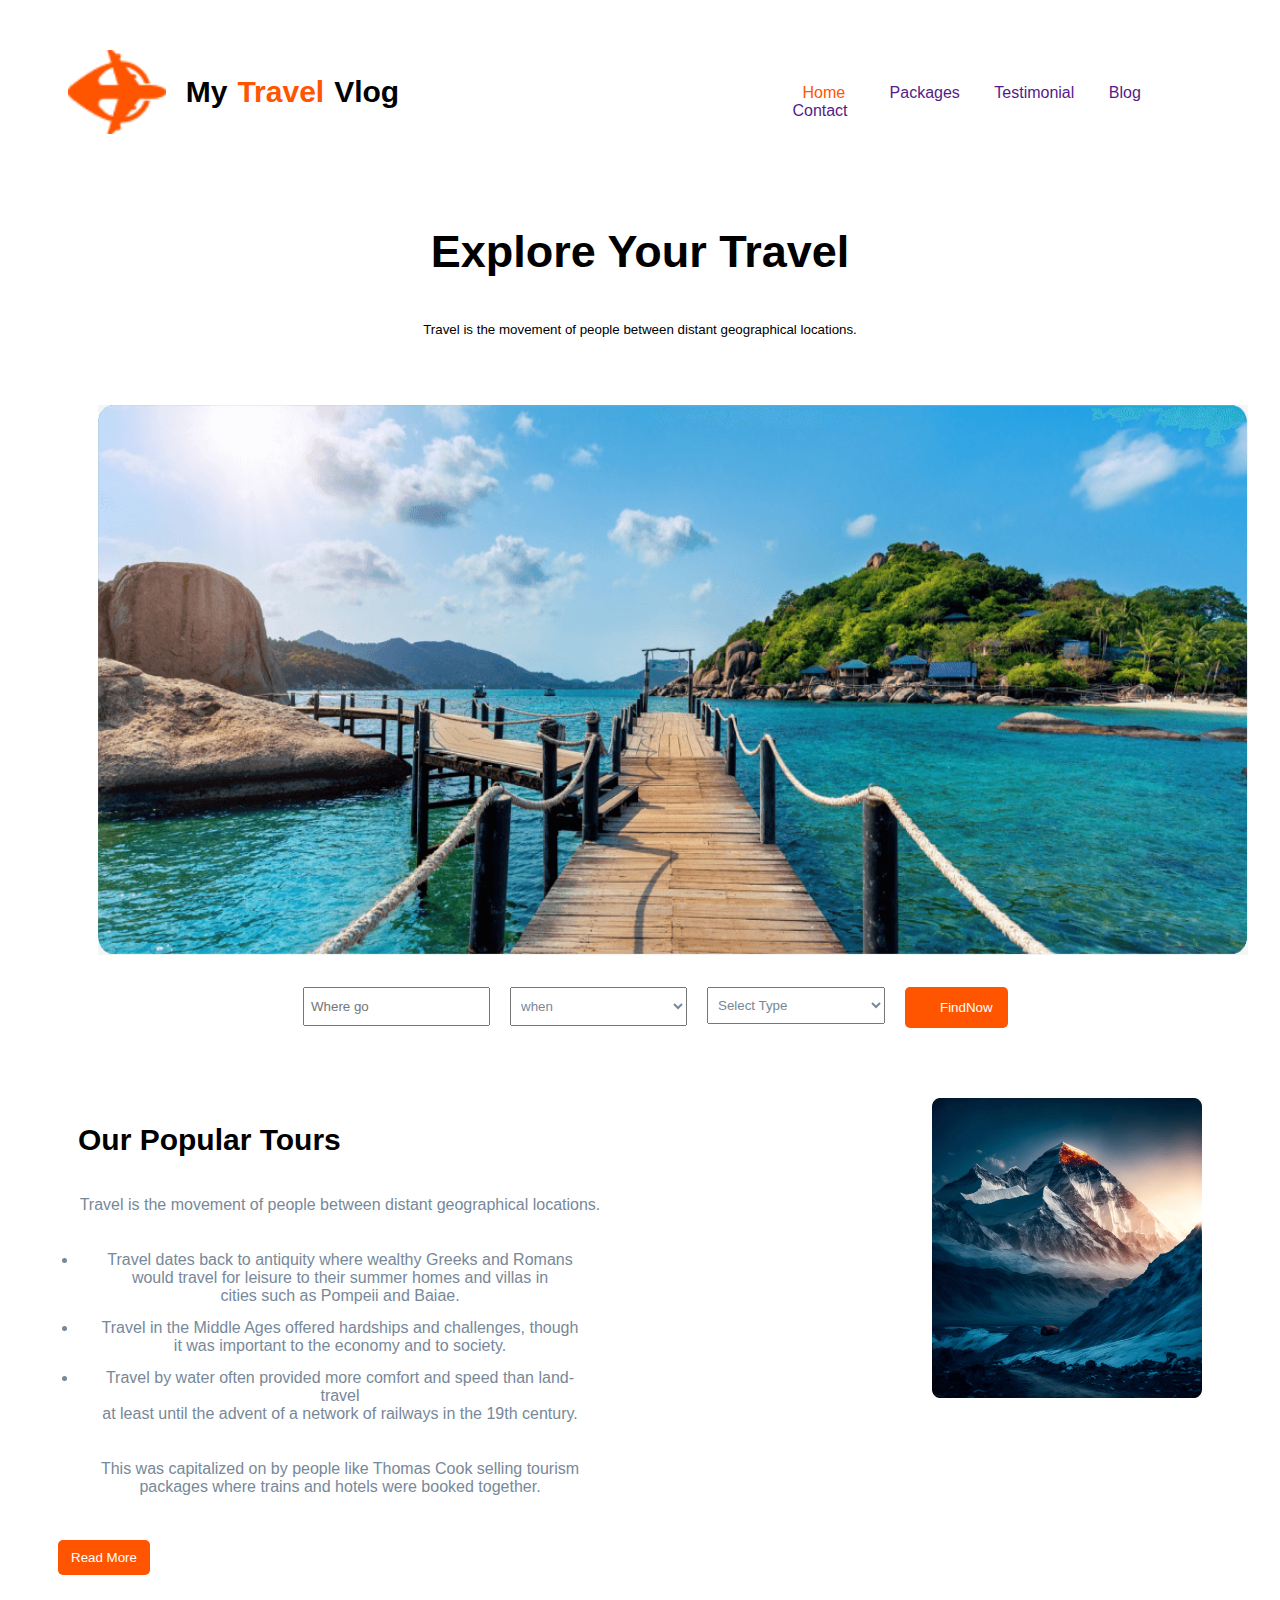
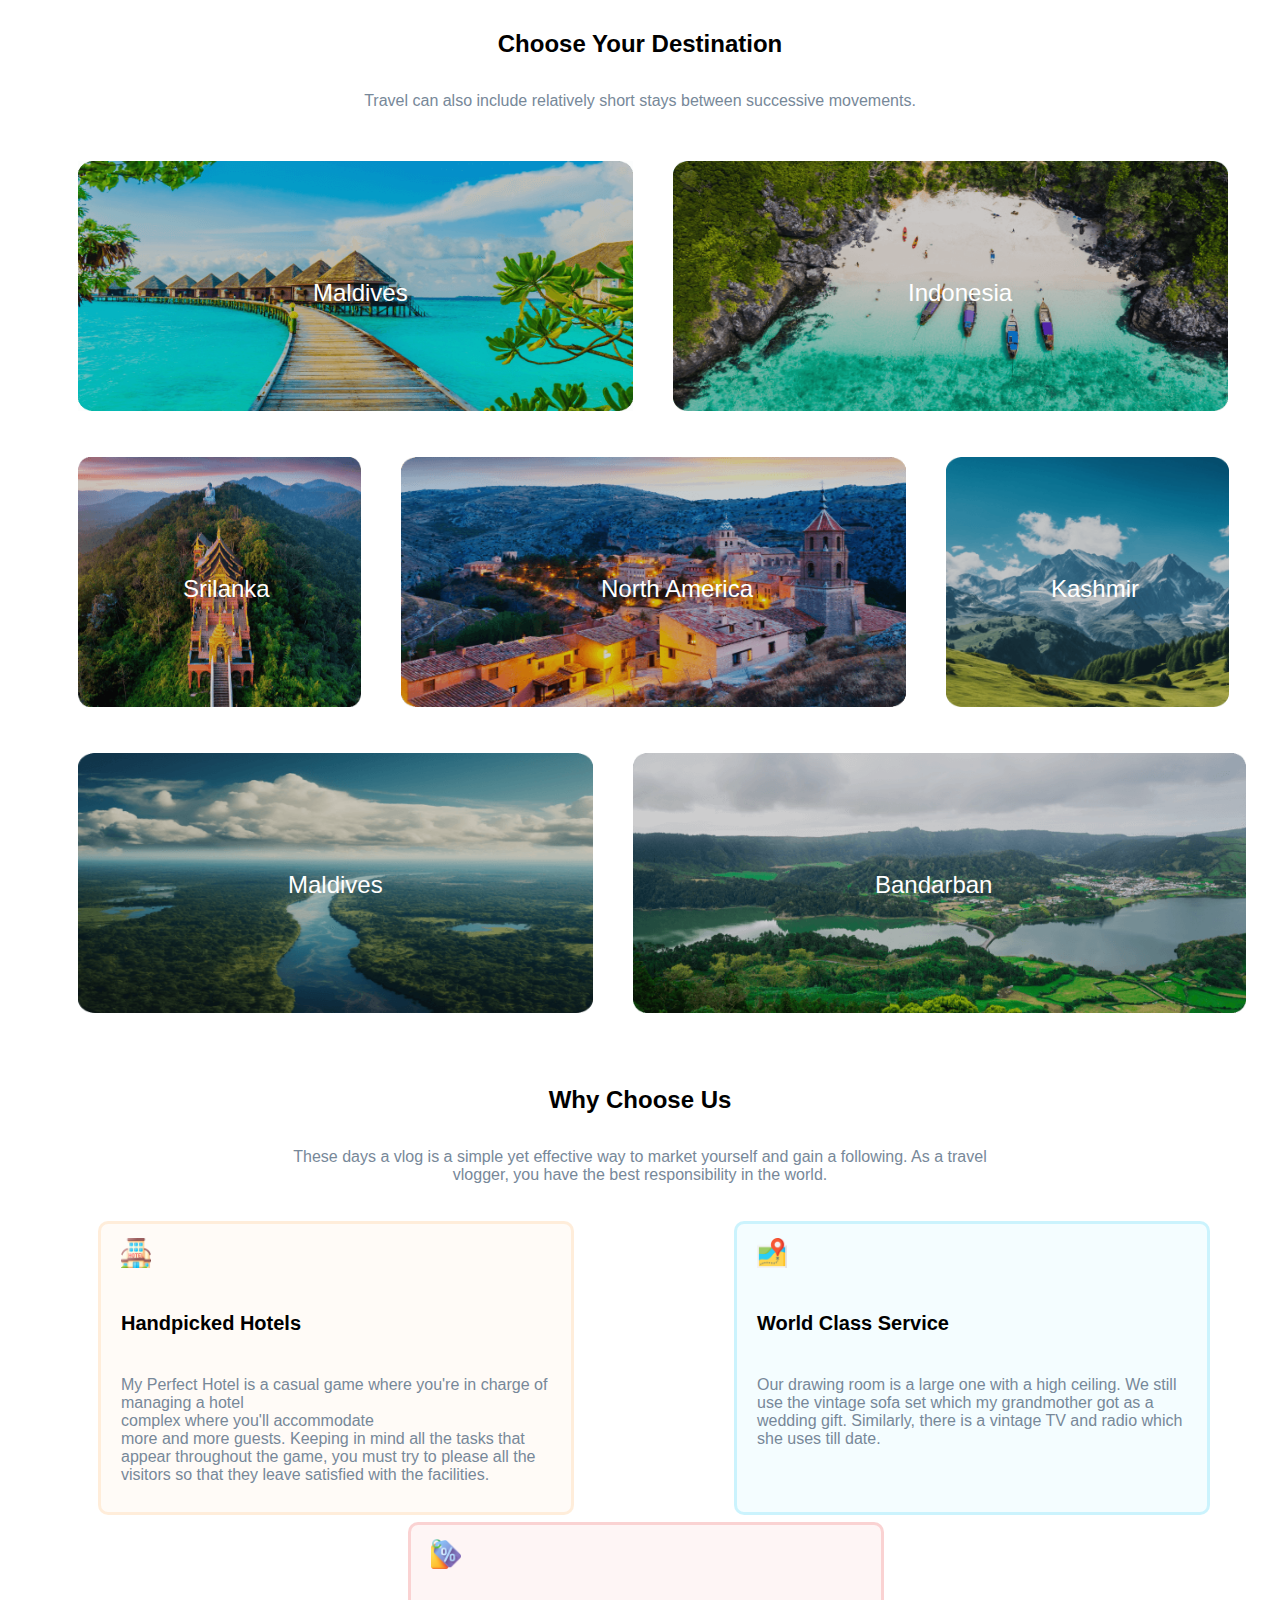
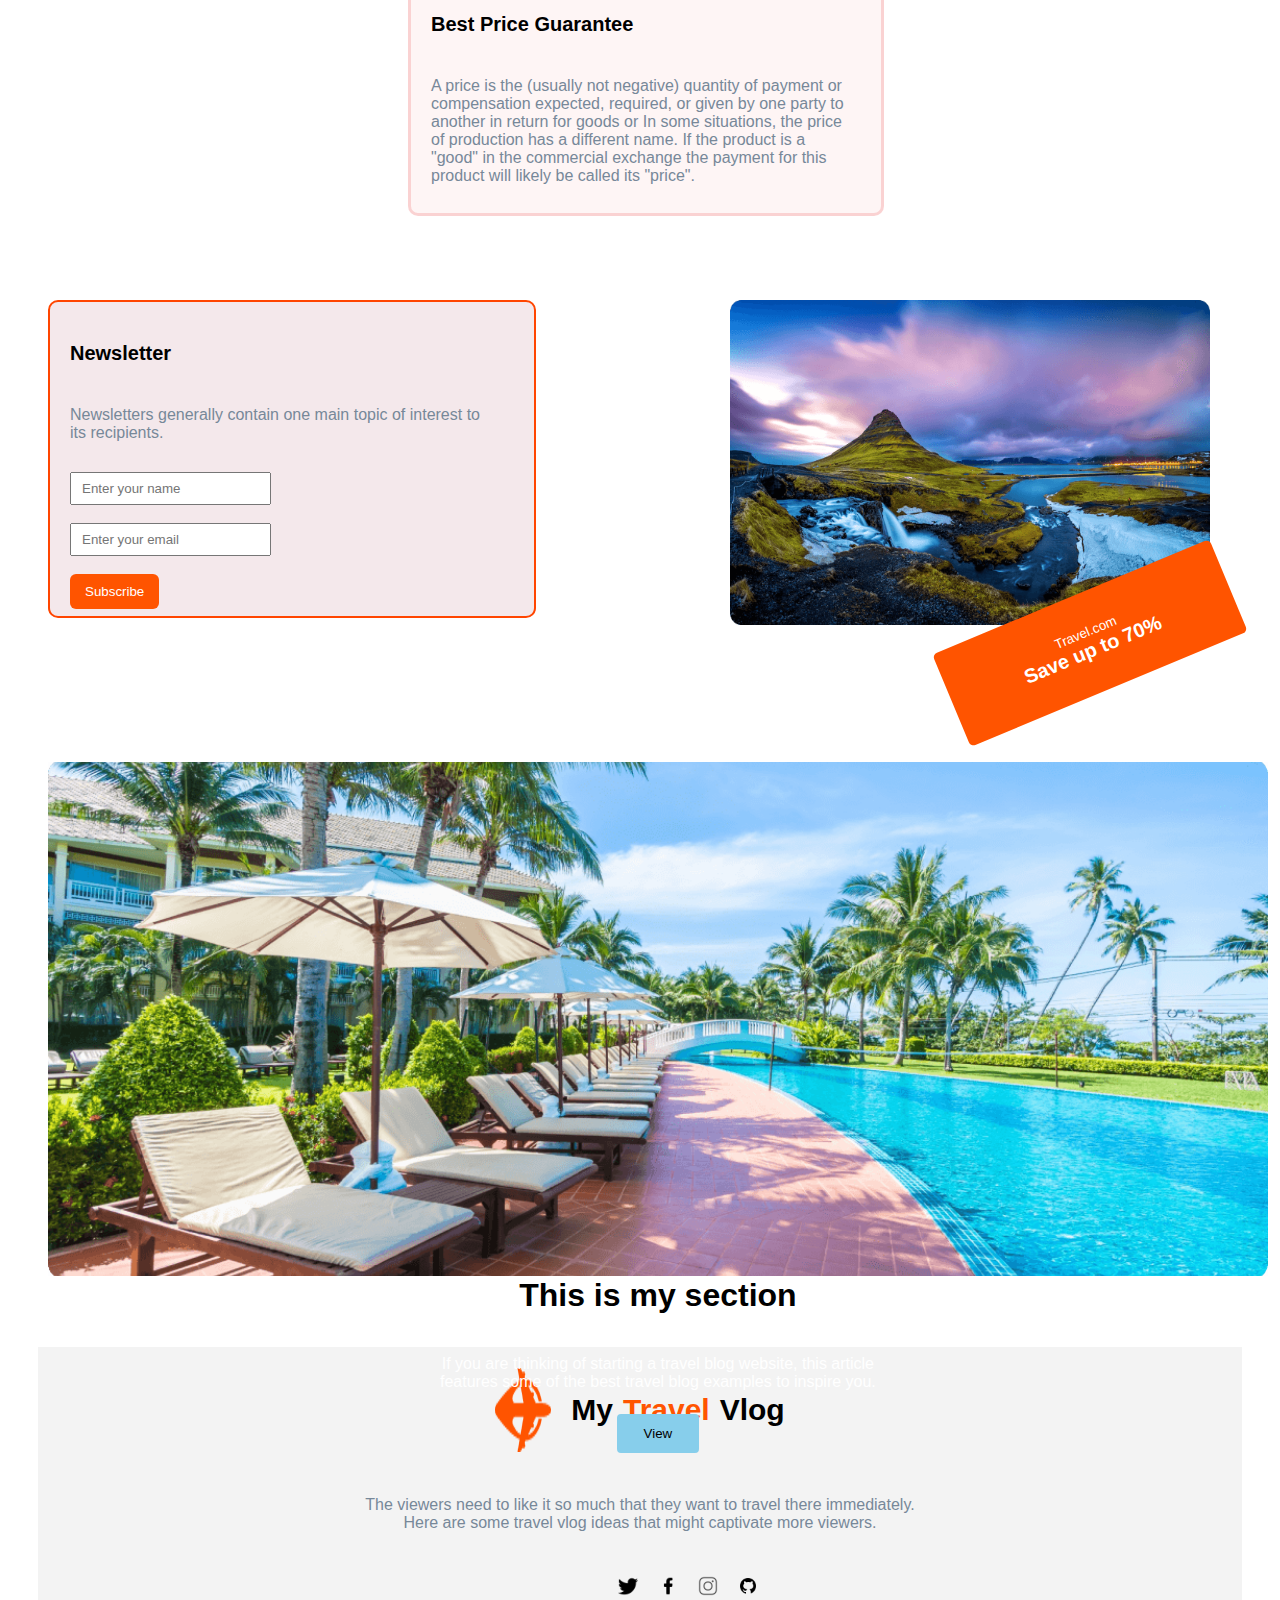
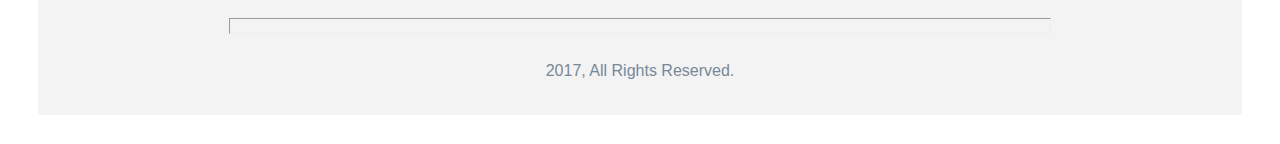
<file: index.html>
<!DOCTYPE html>
<html lang="en">

<head>
    <meta charset="UTF-8">
    <meta name="viewport" content="width=device-width, initial-scale=1.0">
    <title>Travel Blog</title>
    <link rel="stylesheet" href="./styles/style.css">
    <link rel="stylesheet" href="https://cdnjs.cloudflare.com/ajax/libs/font-awesome/6.5.1/css/all.min.css"
        integrity="sha512-DTOQO9RWCH3ppGqcWaEA1BIZOC6xxalwEsw9c2QQeAIftl+Vegovlnee1c9QX4TctnWMn13TZye+giMm8e2LwA=="
        crossorigin="anonymous" referrerpolicy="no-referrer" />
</head>

<body>
    <header>
        <!-- navigation section -->
        <section class="menu">
            <div class="icon">
                <img src="Images/Group 40071 (2).png" alt="">
                <h2>My<span class="trv">Travel</span>Vlog</h2>
            </div>
            <div class="navigation">
                <a href=""><span class="trv">Home</span></a>
                <a href="">Packages</a>
                <a href="">Testimonial</a>
                <a href="">Blog</a>
                <a href="">Contact</a>
            </div>
        </section>
        <!-- explore your travel  -->
        <section>
            <div class="banner">
                <h1 class="title">Explore Your Travel</h1>
                <p class="defination">Travel is the movement of people between distant geographical locations. </p>
            </div>
            <div id="group">
                <div class="images">
                    <img src="Images/Group 13 (1) (1).png" height="550px" width="1150px" alt="">
                </div>
                <div class="input-button">
                    <div>
                        <input type="text" placeholder="Where go" class="input1">
                    </div>
                    <div>
                        <select name="" id="" class="input2">
                            <option value="">when</option>
                        </select>
                    </div>
                    <div>
                        <select name="" id="" class="input3">
                            <option value="">Select Type</option>
                        </select>
                    </div>
                    <div>
                        <button class="btn"><i class="fa-solid fa-magnifying-glass"></i>FindNow</button>
                    </div>
                </div>

        </section>
    </header>
    <main>
        <!-- Our Popular Tours -->
        <section>
            <div class="tours">
                <div>
                    <h2 class="tours-title">Our Popular Tours</h2>
                    <p class="description">Travel is the movement of people between distant geographical locations.</p>
                    <ul>
                        <li class="description">Travel dates back to antiquity where wealthy Greeks and Romans <br>
                            would travel for leisure to their summer homes and villas in <br> cities such as Pompeii and
                            Baiae.</li>
                        <li class="description">Travel in the Middle Ages offered hardships and challenges, though <br>
                            it was important to the economy and to society.</li>
                        <li class="description">Travel by water often provided more comfort and speed than land-travel
                            <br> at least until the advent of a network of railways in the 19th century.
                        </li>
                    </ul>
                    <p class="description">This was capitalized on by people like Thomas Cook selling tourism <br>
                        packages where trains and hotels were booked together.</p>
                </div>
                <div>
                    <img src="Images/Rectangle 4.png" height="300px" width="270px" alt="">
                </div>
            </div>
            <div>
                <button class="btn1">Read More</button>
            </div>
        </section>
        <!-- Choose Your Destination -->
        <section>
            <div class="travel-destination">
                <h2>Choose Your Destination</h2>
                <p class="description"> Travel can also include relatively short stays between successive movements.</p>
            </div>
            <div class="row1">
                <div class="img1">
                    <img src="Images/Rectangle 5.png" height="250px" width="555px" alt="">
                    <div class="text1">Maldives</div>
                </div>

                <div class="img1">
                    <img src="Images/Rectangle 8.png" height="250px" width="555px" alt="">
                    <div class="text1">Indonesia</div>
                </div>
            </div>
            <div class="row2">
                <div class="img3">
                    <img src="Images/Rectangle 6.png" height="250px" width="283px" alt="">
                    <div class="text3">Srilanka</div>
                </div>

                <div class="img4">
                    <img src="Images/Rectangle 7.png" height="250px" width="505px" alt="">
                    <div class="text4">North America</div>
                </div>

                <div class="img3">
                    <img src="Images/Rectangle 9.png" height="250px" width="283px" alt="">
                    <div class="text3">Kashmir</div>
                </div>
            </div>
            <div class="row3">
                <div class="img5">
                    <img src="Images/Rectangle 11.png" height="260px" width="515px" alt="">
                    <div class="text5">Maldives</div>
                </div>

                <div class="img6">
                    <img src="Images/Rectangle 10.png" height="260px" width="613px" alt="">
                    <div class="text6">Bandarban</div>
                </div>
            </div>
        </section>
        <!-- why choose us -->
        <section>
            <div class="travel-destination">
                <h2>Why Choose Us</h2>
                <p class="description">These days a vlog is a simple yet effective way to market yourself and gain a
                    following. As a travel <br> vlogger, you have the best responsibility in the world. </p>
            </div>
            <div class="cards">
                <div class="card1">
                    <img src="hotel 1.png" height="30px" width="30px" alt="">
                    <h4 class="text-share">Handpicked Hotels</h4>
                    <p class="descriptions">My Perfect Hotel is a casual game where you're in charge of managing a hotel
                        <br> complex where you'll accommodate <br> more and more guests. Keeping in mind all the tasks
                        that <br> appear throughout the game, you must try to please all the <br> visitors so that they
                        leave satisfied with the facilities.
                    </p>
                </div>
                <div class="card2">
                    <img src="map 1.png" height="30px" width="30px" alt="">
                    <h4 class="text-share">World Class Service</h4>
                    <p class="descriptions">Our drawing room is a large one with a high ceiling. We still use the
                        vintage sofa set which my grandmother got as a<br> wedding gift. Similarly, there is a vintage
                        TV and radio which she uses till date.</p>
                </div>
            </div>
            <div class="card3">
                <img src="price-tag 1.png" height="30px" width="30px" alt="">
                <h4 class="text-share">Best Price Guarantee</h4>
                <p class="descriptions">A price is the (usually not negative) quantity of payment or <br> compensation
                    expected, required, or given by one party to another in return for goods or In some situations, the
                    price <br> of production has a different name. If the product is a <br> "good" in the commercial
                    exchange the payment for this product will likely be called its "price".</p>
            </div>
        </section>
        <!-- newsletter -->
        <section>

            <div class="newsletter">
                <h4 class="text-share">Newsletter</h4>
                <p class="descriptions"> Newsletters generally contain one main topic of interest to <br> its
                    recipients.</p>

                <div>

                    <input type="text" placeholder="Enter your name">
                    <br>
                    <br>
                    <input type="text" placeholder="Enter your email">
                    <br>
                    <br>
                    <input type="button" value="Subscribe" class="Subscribe">
                </div>
                <div class="newsletter-image">
                    <img src="Images/Rectangle 8 (1).png" height="325px" width="480px" alt="">
                </div>
                <button class="travel">Travel.com <br><span class="discount">Save up to 70%</span></button>
        </section>
        <!-- extra section -->
        <section>
            <div class="class"></div>
            <div class="content">
                <h2 id="section">This is my section</h2>
                <p class="description1"> If you are thinking of starting a travel blog website, this article <br>
                    features some of the best travel blog examples to inspire you.</p>
                <button class="btn2">View</button>
            </div>
        </section>


    </main>
    <footer>
        <section class="footer">
            <div class="icons">
                <img src="Images/Group 40071 (2).png" alt="">
                <h2 class="travel-blog">My<span class="trv">Travel</span>Vlog</h2>
            </div>
            <div class="image-and-pr">
                <p class="description"> The viewers need to like it so much that they want to travel there immediately.
                    <br> Here are some travel vlog ideas that might captivate more viewers.
                </p>
            </div>
            <div class="image-of-icon">
                <img src="icons8-twitter-50.png" height="20px" width="20px" alt="">
                <img src="icons8-facebook-24.png" height="20px" width="20px" alt="">
                <img src="icons8-instagram-50.png" height="20px" width="20px" alt="">
                <img src="icons8-github-30.png" height="20px" width="20px" alt="">
            </div>
            <hr style="height:auto; width: 800px;">
            <h4 class="description">2017, All Rights Reserved.</h4>
        </section>
    </footer>
</body>

</html>
</file>
<file: styles/style.css>
* {
    padding: 7px 10px;
    font-family: 'Mulish', sans-serif;
}

/* navigation section */
.icon {
    display: flex;
    font-size: 20px;
    font-weight: 700;
}

.trv {
    color: #FF5400;
}

.menu {
    display: flex;
    gap: 390px;
}

.navigation {
    padding-top: 48px;
}

.navigation a {
    text-decoration: none;
    padding: 15px;
}

/* explore your travel */
.banner {
    text-align: center;
    margin: 20px;
}

.input-button {
    display: flex;
    margin: 0px 225px 0px 225px;
}

.images {
    margin: 0px 15px 0px 20px;
}

.title {
    font-size: 45px;
    font-weight: 600;
}

.defination {
    font-size: smaller;
}

.input1 {
    padding: 10px 0px 10px 6px;
}

.input2 {
    padding: 10px 117px 10px 6px;
    color: lightslategray;
}

.input3 {
    padding: 9px 80px 9px 6px;
    color: lightslategray;
}

.btn {
    border: none;
    border-radius: 5px;
    background-color: #FF5400;
    padding: 13px 15px;
    color: white;
}


/* Our Popular Tours */
.tours {
    display: flex;
    gap: 290px;

}

.tours-title {
    font-size: 30px;
}

.description {
    color: lightslategrey;
    font-size: 16px;
    font-weight: 400;
}

.btn1 {
    background-color: #FF5400;
    border: none;
    border-radius: 5px;
    color: white;
    padding: 10px 13px;
}

/* Choose Your Destination */
.travel-destination {
    text-align: center;
}

.row1 {
    display: flex;
}

.img1 {
    position: relative;
}

.img1 .text1 {
    position: absolute;
    color: white;
    font-size: 24px;
    font-weight: 500;
    left: 245px;
    top: 125px;
}

.row2 {
    display: flex;
}

.img3 {
    position: relative;
}

.img3 .text3 {
    position: absolute;
    color: white;
    font-size: 24px;
    font-weight: 500;
    left: 115px;
    top: 125px;
}

.img4 {
    position: relative;
}

.img4 .text4 {
    position: absolute;
    color: white;
    font-size: 24px;
    font-weight: 500;
    left: 210px;
    top: 125px;
}

.row3 {
    display: flex;
}

.img5 {
    position: relative;
}

.img5 .text5 {
    position: absolute;
    color: white;
    font-size: 24px;
    font-weight: 500;
    left: 220px;
    top: 125px;
}

.img6 {
    position: relative;
}

.img6 .text6 {
    position: absolute;
    color: white;
    font-size: 24px;
    font-weight: 500;
    left: 252px;
    top: 125px;
}

/* why choose us */
.card1 {
    border-radius: 10px;
    border: 3px solid rgba(253, 181, 99, 0.20);
    background: rgba(251, 181, 99, 0.05);
    width: 450px;
    height: 274px;
    margin-left: 40px;
}

.text-share {
    font-size: 20px;
    font-weight: 600;
}

.descriptions {
    color: lightslategray;
    font-weight: 500;
}

.card2 {
    border-radius: 10px;
    border: 3px solid rgba(41, 206, 246, 0.20);
    background: rgba(41, 206, 246, 0.05);
    width: 450px;
    height: 274px;
}

.cards {
    display: flex;
    gap: 160px;
}

.card3 {
    border-radius: 10px;
    border: 3px solid rgba(233, 68, 68, 0.20);
    background: rgba(233, 68, 68, 0.05);
    width: 450px;
    height: 274px;
    margin-left: 360px;

}

/* newsletter */
.newsletter {
    border-radius: 10px;
    border: 2px solid orangered;
    background: rgb(244, 232, 235);
    width: 464px;
    height: 300px;
    margin-top: 70px;
}

.Subscribe {
    border: none;
    background-color: #FF5400;
    border-radius: 6px;
    padding: 10px 15px 10px 15px;
    color: white;
}

.newsletter-image {
    margin-left: 650px;
    margin-top: -330px;

}

.travel {
    background-color: #FF5400;
    border: none;
    padding: 14px 24px 14px 24px;
    color: white;
    border-radius: 5px;
    margin-top: -75px;
    margin-left: 880px;
    width: 300px;
    height: 100px;
    transform: rotate(-22.628deg);
}

.discount {
    font-size: 20px;
    font-weight: 600;
}

/* extra section */
#section {
    text-align: center;
    font-size: 32px;
    font-weight: 800;
}

.class {
    background-image: url('../Images/Group\ 39.png');
    background-repeat: no-repeat;
    background-size: 100%;
    background-position: center;
    position: relative;
    height: 500px;
    width: 1200px;
    margin-top: 130px;
}

.content {
    position: absolute;
    left: 420px;
    bottom: -3760px;
    text-align: center;
}

.btn2 {
    border: 2px solid skyblue;
    border-radius: 4px;
    background-color: skyblue;
    padding: 10px 25px 10px 25px;
}

.description1 {
    color: white;
    text-align: center;
}

/* footer section */
.footer {
    background: rgba(19, 19, 24, 0.05);
    background-attachment: fixed;
    margin-top: 50px;
}

.travel-blog {
    align-items: center;
}

.image-and-pr {
    justify-content: center;
}

.icons {
    display: flex;
    font-size: 20px;
    font-weight: 700;
    justify-content: center;
}

.description {
    text-align: center;
}

.image-of-icon {
    margin-left: 550px;
    margin-right: 550px;
    display: flex;
}


@media  screen and (min-width:576px) and (max-width:992px) {
    .icon , 
    .menu,
    .input-button ,
    .tours,
    .row1,
    .row2,
    .row3,
    .cards,
    .image-of-icon ,
    .icons{
        flex-direction: column;
    }
    .navigation {
        padding-top: 18px;
    }
    .navigation a,
    .btn2,
    .travel,
    .Subscribe,
    .btn1,
    .btn{
       
        padding: 15px;
    }
}
</file>
